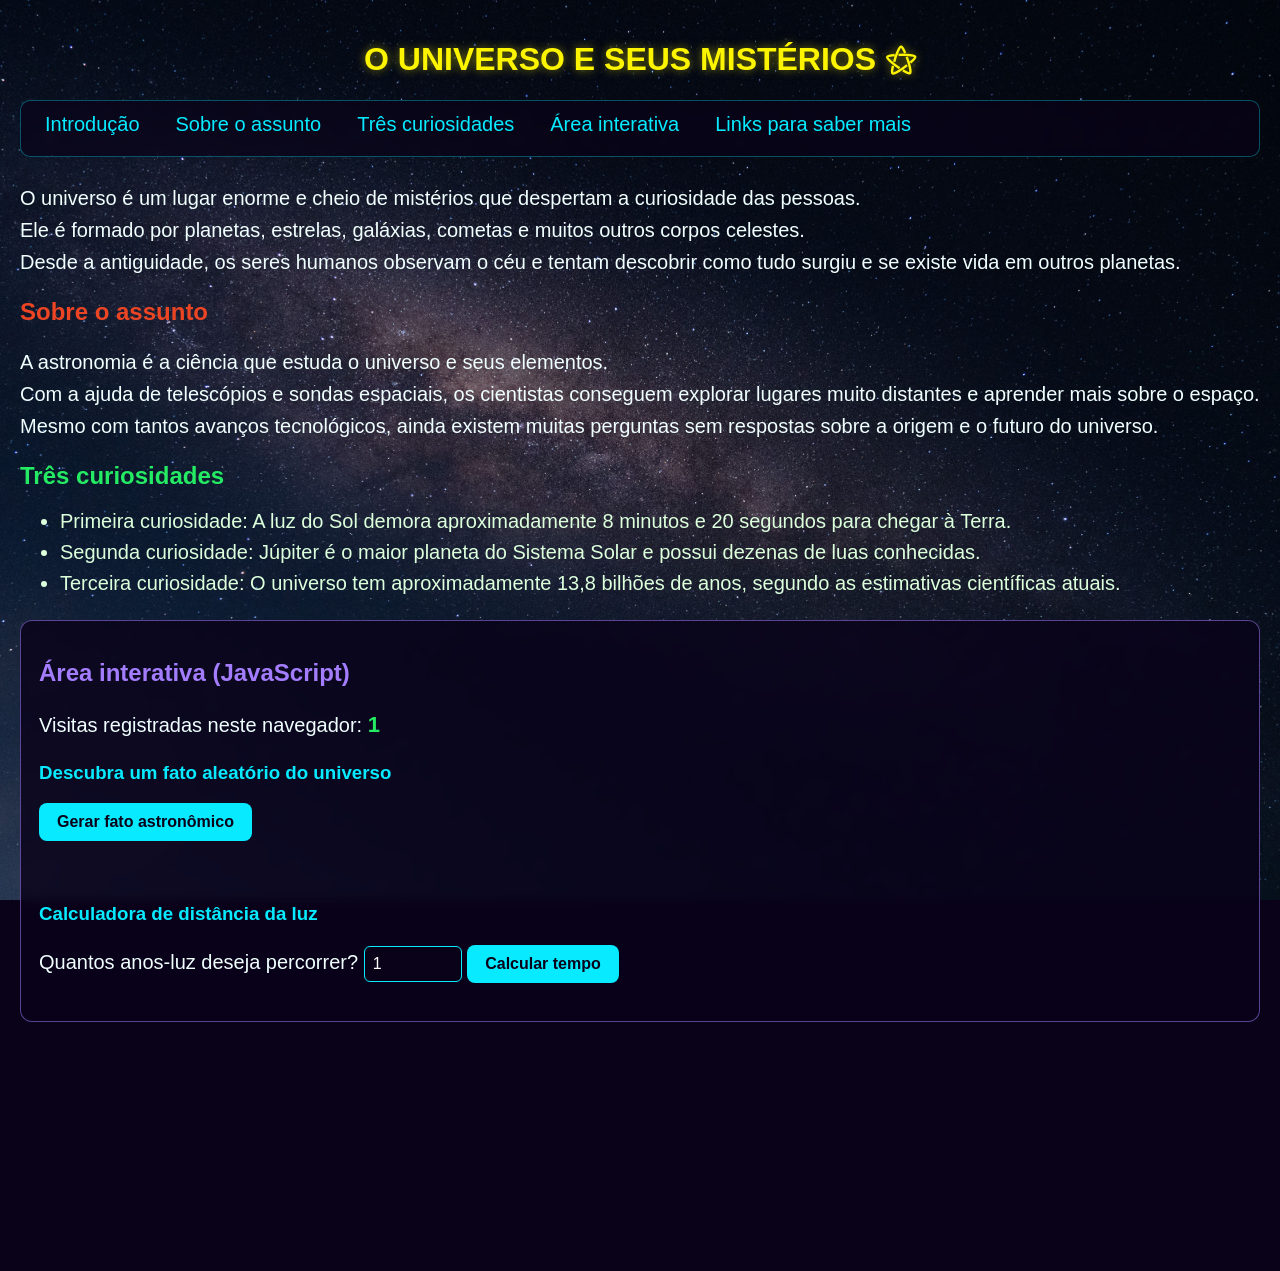
<file: site3geracao/index.html>
<!DOCTYPE html>
<html lang="pt-BR">
<head>
  <meta charset="UTF-8">
  <meta name="viewport" content="width=device-width, initial-scale=1.0">
  <title>O Universo e Seus Mistérios</title>
  <link rel="stylesheet" href="Style.css">
</head>
<body>

  <h1>O UNIVERSO E SEUS MISTÉRIOS ⚝</h1>

  <nav class="menu-navegacao">
    <ul>
      <li><a href="#introducao">Introdução</a></li>
      <li><a href="#sobre">Sobre o assunto</a></li>
      <li><a href="#curiosidades">Três curiosidades</a></li>
      <li><a href="#interativo">Área interativa</a></li>
      <li><a href="#links">Links para saber mais</a></li>
    </ul>
  </nav>

  <section id="introducao">
    <p>O universo é um lugar enorme e cheio de mistérios que despertam a curiosidade das pessoas.<br>
     Ele é formado por planetas, estrelas, galáxias, cometas e muitos outros corpos celestes. <br>
     Desde a antiguidade, os seres humanos observam o céu e tentam descobrir como tudo surgiu e se existe vida em outros planetas.</p>
  </section>

  <section id="sobre">
    <h2 class="sub-a">Sobre o assunto</h2>
    <p>A astronomia é a ciência que estuda o universo e seus elementos.<br>
      Com a ajuda de telescópios e sondas espaciais, os cientistas conseguem explorar lugares muito distantes e aprender mais sobre o espaço.<br>
      Mesmo com tantos avanços tecnológicos, ainda existem muitas perguntas sem respostas sobre a origem e o futuro do universo.</p>
  </section>

  <section id="curiosidades">
    <h2 class="sub-b">Três curiosidades</h2>
    <ul>
      <li>Primeira curiosidade: A luz do Sol demora aproximadamente 8 minutos e 20 segundos para chegar à Terra.</li>
      <li>Segunda curiosidade: Júpiter é o maior planeta do Sistema Solar e possui dezenas de luas conhecidas.</li>
      <li>Terceira curiosidade: O universo tem aproximadamente 13,8 bilhões de anos, segundo as estimativas científicas atuais.</li>
    </ul>
  </section>

  <!-- ÁREA INTERATIVA COM JAVASCRIPT -->
  <section id="interativo" class="painel">
    <h2 class="sub-c">Área interativa (JavaScript)</h2>

    <p>Visitas registradas neste navegador:
      <span id="contador-visitas">0</span>
    </p>

    <h3 style="color:#07eaff;">Descubra um fato aleatório do universo</h3>
    <button class="btn" id="btn-fato">Gerar fato astronômico</button>
    <p id="saida-fatos"></p>

    <h3 style="color:#07eaff;">Calculadora de distância da luz</h3>
    <p>
      Quantos anos-luz deseja percorrer?
      <input type="number" id="anos-luz" value="1" min="0" step="0.5">
      <button class="btn" id="btn-calcular">Calcular tempo</button>
    </p>
    <p id="resultado-sonda"></p>
  </section>

  <section id="links">
    <h2 class="sub-c">Links para saber mais</h2>
    <p><a href="https://cosmolapse.com/pt" target="_blank" rel="noopener">Visitar o primeiro site para saber mais!</a></p>
    <p><a href="https://www.nasa.gov/" target="_blank" rel="noopener">Visitar o segundo site para saber mais!</a></p>
    <p><a href="https://www.gov.br/aeb/pt-br" target="_blank" rel="noopener">Visitar o terceiro site para saber mais!</a></p>
  </section>

  <button class="btn" id="btn-topo" title="Voltar ao topo">↑</button>

  <script>
    // ===== 1. Contador de visitas (localStorage) =====
    const contador = document.getElementById('contador-visitas');
    let visitas = Number(localStorage.getItem('visitasUniverso')) || 0;
    visitas++;
    localStorage.setItem('visitasUniverso', visitas);
    contador.textContent = visitas;

    // ===== 2. Gerador de fatos astronômicos =====
    const fatos = [
      "Vênus é o planeta mais quente do Sistema Solar, com cerca de 465 °C na superfície.",
      "A Via Láctea contém cerca de 200 bilhões de estrelas.",
      "Um dia em Júpiter dura apenas cerca de 10 horas.",
      "A estrela mais próxima do Sol, Proxima Centauri, está a 4,24 anos-luz da Terra.",
      "Buracos negros podem ter massa de milhões de vezes a do Sol.",
      "A NASA já enviou sondas que saíram do Sistema Solar, como a Voyager 1.",
      "Saturno é tão denso quanto a água: ele flutuaria em um oceano gigante."
    ];

    const botaoFato = document.getElementById('btn-fato');
    const saidaFatos = document.getElementById('saida-fatos');

    botaoFato.addEventListener('click', () => {
      const indice = Math.floor(Math.random() * fatos.length);
      saidaFatos.textContent = "🔭 " + fatos[indice];
    });

    // ===== 3. Calculadora de distância em anos-luz =====
    const botaoCalcular = document.getElementById('btn-calcular');
    const resultadoSonda = document.getElementById('resultado-sonda');
    const inputAnosLuz = document.getElementById('anos-luz');

    botaoCalcular.addEventListener('click', () => {
      const anosLuz = parseFloat(inputAnosLuz.value);

      if (isNaN(anosLuz) || anosLuz < 0) {
        resultadoSonda.textContent = "⚠️ Digite um valor válido (número positivo).";
        return;
      }

      // Velocidade da luz: ~300.000 km/s
      const km = anosLuz * 9.461e12; // 1 ano-luz em km
      resultadoSonda.textContent =
        `Viajando na velocidade da luz, você percorreria ${anosLuz} ano(s)-luz ` +
        `(${km.toLocaleString('pt-BR')} km) em exatamente ${anosLuz} ano(s). 🚀`;
    });

    // ===== 4. Animação de revelação das seções ao rolar =====
    const secoes = document.querySelectorAll('section');
    const observador = new IntersectionObserver((entradas) => {
      entradas.forEach(entrada => {
        if (entrada.isIntersecting) {
          entrada.target.classList.add('visivel');
        }
      });
    }, { threshold: 0.15 });

    secoes.forEach(secao => observador.observe(secao));

    // ===== 5. Botão voltar ao topo =====
    const btnTopo = document.getElementById('btn-topo');

    window.addEventListener('scroll', () => {
      btnTopo.style.display = window.scrollY > 300 ? 'block' : 'none';
    });

    btnTopo.addEventListener('click', () => {
      window.scrollTo({ top: 0, behavior: 'smooth' });
    });
  </script>

</body>
</html>
</file>
<file: site3geracao/Style.css>
h1 {
    color: #fdf500;
    font-size: 32px;
    text-align: center;
    text-shadow: 0 0 10px #fdf50080;
}

p {
    color: azure;
    font-size: 20px;
    line-height: 1.6;
}

a {
    color: #07eaff;
    text-decoration: none;
}

a:hover {
    color: #fcfcfc;
}

li {
    color: #dcffdc;
    font-size: 20px;
    margin-bottom: 8px;
}

.sub-a {
    color: #eb4524;
}

.sub-b {
    color: #24eb63;
}

.sub-c {
    color: #a37dfd;
}

body {
    background-image: url('galaxia1.jpg');
    background-size: cover;
    background-attachment: fixed;
    background-position: center;
    background-repeat: no-repeat;
    background-color: #090219;
    margin: 0;
    padding: 20px;
    font-family: 'Segoe UI', Tahoma, sans-serif;
}

/* Menu de navegação estilizado */
.menu-navegacao ul {
    display: flex;
    flex-wrap: wrap;
    gap: 12px;
    list-style: none;
    padding: 12px;
    margin: 0 0 25px 0;
    background: #090219aa;
    border: 1px solid #07eaff55;
    border-radius: 10px;
    backdrop-filter: blur(4px);
}

.menu-navegacao a {
    padding: 6px 12px;
    border-radius: 6px;
    transition: background 0.3s, color 0.3s;
}

.menu-navegacao a:hover {
    background: #07eaff22;
}

/* Área interativa */
.painel {
    background: #090219cc;
    border: 1px solid #a37dfd88;
    border-radius: 12px;
    padding: 18px;
    margin: 25px 0;
    backdrop-filter: blur(4px);
}

.btn {
    background: #07eaff;
    color: #090219;
    border: none;
    padding: 10px 18px;
    font-size: 16px;
    font-weight: bold;
    border-radius: 8px;
    cursor: pointer;
    transition: transform 0.2s, background 0.3s;
}

.btn:hover {
    background: #a37dfd;
    color: #fff;
    transform: scale(1.05);
}

#contador-visitas {
    color: #24eb63;
    font-size: 22px;
    font-weight: bold;
}

#saida-fatos {
    color: #fdf500;
    font-size: 20px;
    min-height: 30px;
    margin-top: 12px;
    font-style: italic;
}

#resultado-sonda {
    color: #eb4524;
    font-size: 20px;
    margin-top: 12px;
}

input[type="number"] {
    padding: 8px;
    font-size: 16px;
    border-radius: 6px;
    border: 1px solid #07eaff;
    background: #090219;
    color: #fff;
    width: 80px;
}

/* Animação suave ao revelar seções */
section {
    opacity: 0;
    transform: translateY(20px);
    transition: opacity 0.7s ease, transform 0.7s ease;
}

section.visivel {
    opacity: 1;
    transform: translateY(0);
}

/* Botão voltar ao topo */
#btn-topo {
    position: fixed;
    bottom: 25px;
    right: 25px;
    display: none;
    border-radius: 50%;
    width: 52px;
    height: 52px;
    font-size: 20px;
    padding: 0;
    box-shadow: 0 0 15px #07eaff88;
}
</file>
